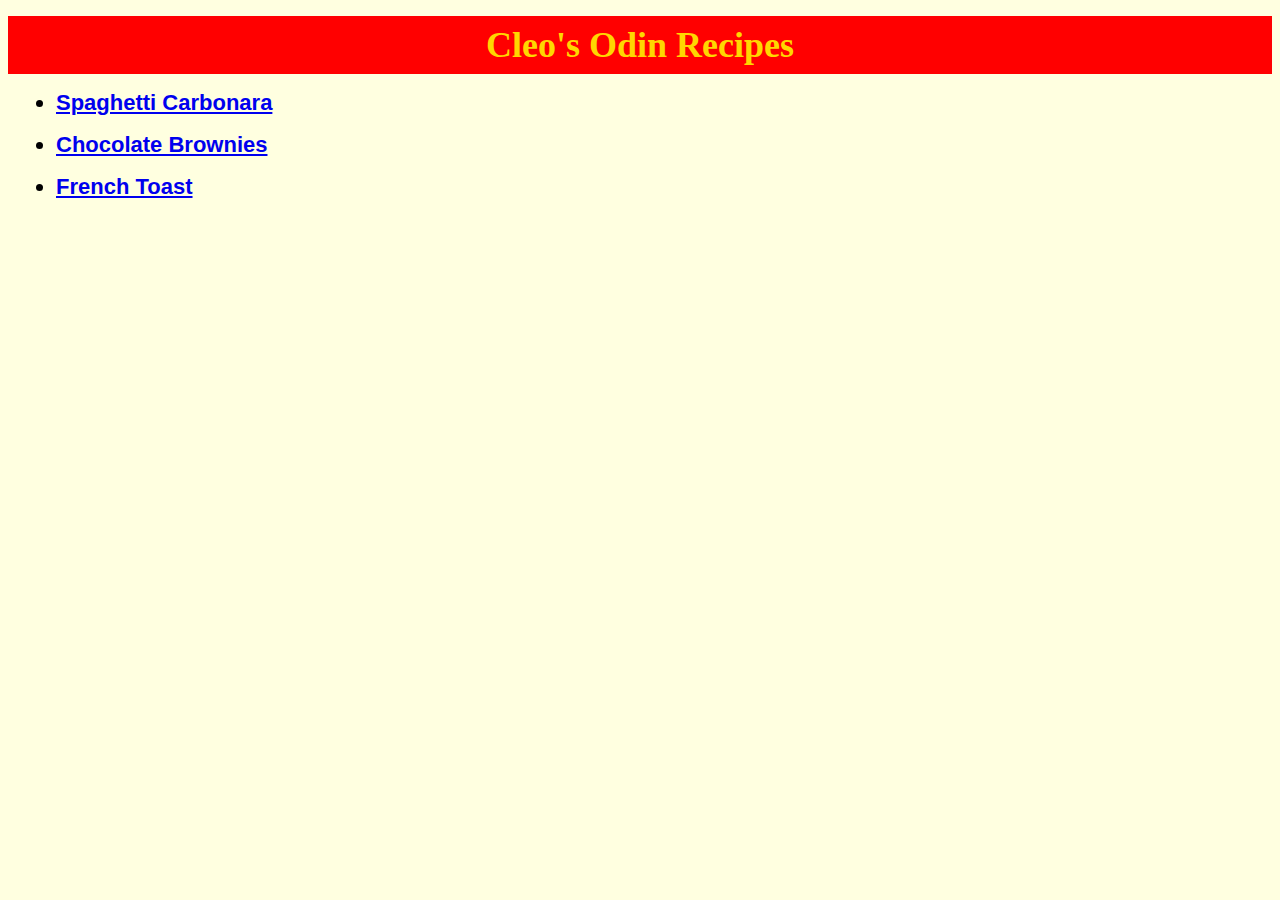
<file: index.html>
<!DOCTYPE html>
<html lang="en">
<head>
    <meta charset="UTF-8">
    <meta name="viewport" content="width=device-width, initial-scale=1.0">
    <link rel="stylesheet" href="style.css">
    <title>Odin Recipes</title>
</head>
<body>
    <h1>Cleo's Odin Recipes</h1>
    <ul>
        <li><a href="recipes/spaghetti-carbonara.html">Spaghetti Carbonara</a></li>
        <li><a href="recipes/chocolate-brownies.html">Chocolate Brownies</a></li>
        <li><a href="recipes/french-toast.html">French Toast</a></li>
    </ul>
</body>
</html>
</file>
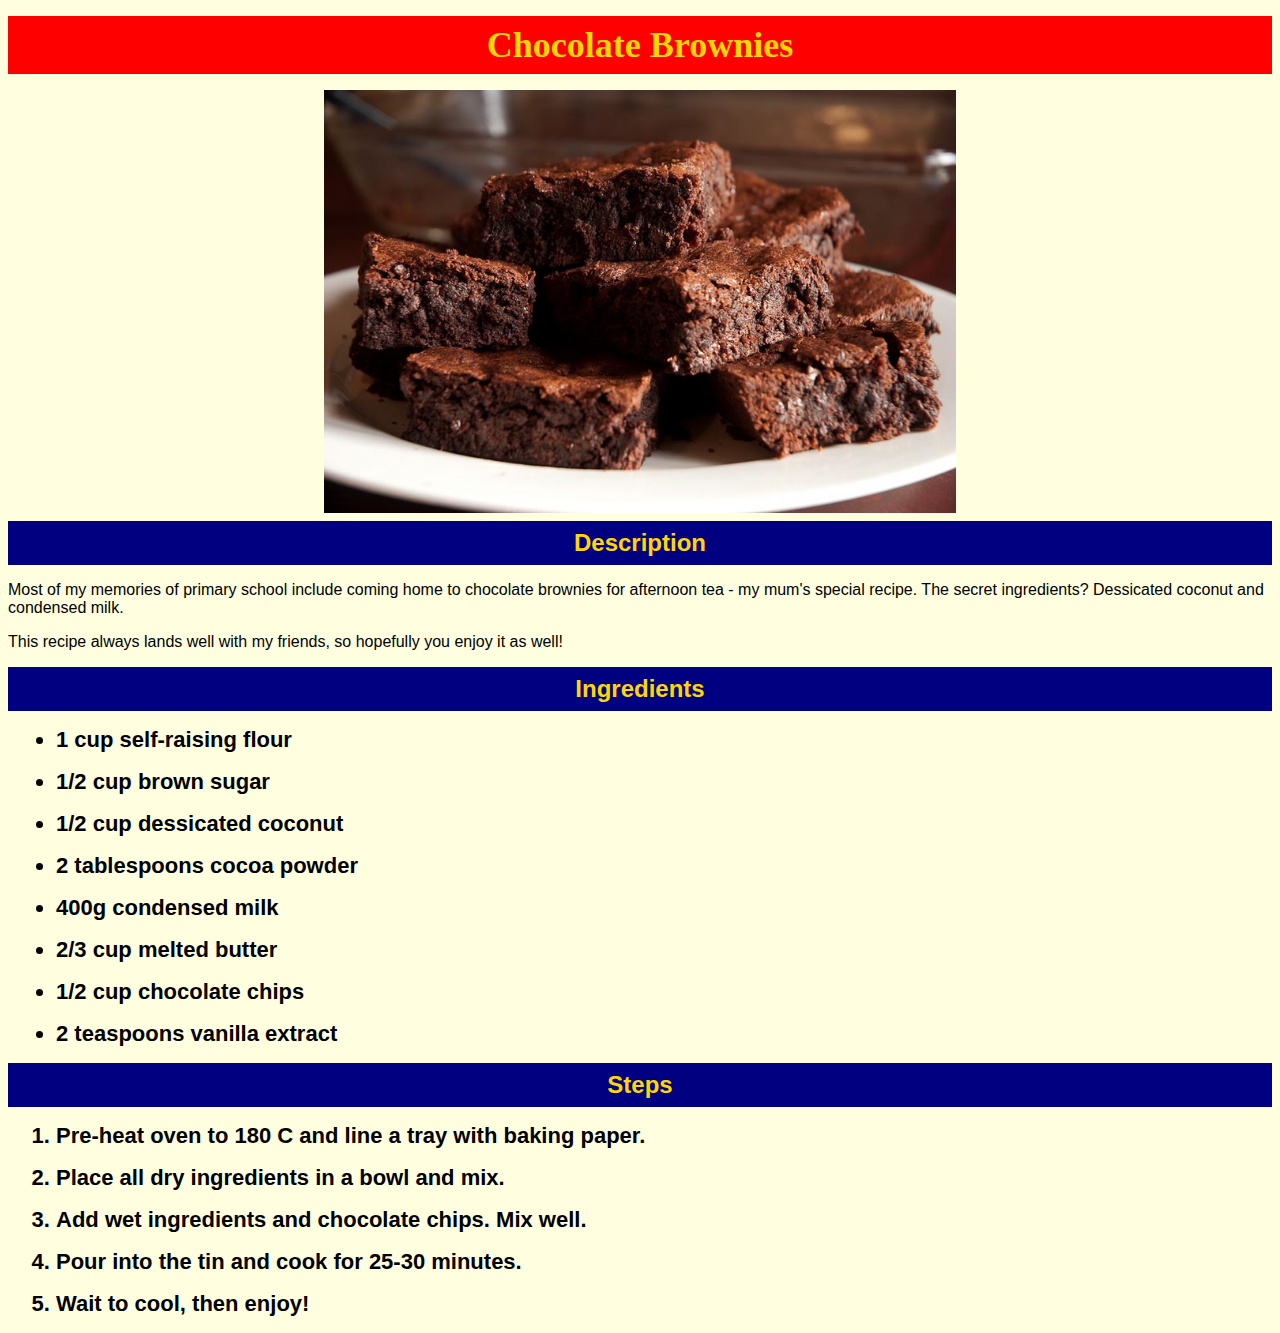
<file: recipes/chocolate-brownies.html>
<!DOCTYPE html>
<html lang="en">
<head>
    <meta charset="UTF-8">
    <meta name="viewport" content="width=device-width, initial-scale=1.0">
    <link rel="stylesheet" href="../style.css">
    <title>Chocolate Brownies</title>
</head>
<body>
    <h1>Chocolate Brownies</h1>
    <img src="../images/chocolate-brownies.jpg" height="300" width="400">
    <h2>Description</h2>
    <p>Most of my memories of primary school include coming home to chocolate brownies for afternoon tea - my mum's special recipe. The secret ingredients? Dessicated coconut and condensed milk.</p>
    <p>This recipe always lands well with my friends, so hopefully you enjoy it as well!</p>
    <h2>Ingredients</h2>
    <ul>
        <li>1 cup self-raising flour</li>
        <li>1/2 cup brown sugar</li>
        <li>1/2 cup dessicated coconut</li>
        <li>2 tablespoons cocoa powder</li>
        <li>400g condensed milk</li>
        <li>2/3 cup melted butter</li>
        <li>1/2 cup chocolate chips</li>
        <li>2 teaspoons vanilla extract</li>
    </ul>
    <h2>Steps</h2>
    <ol>
        <li>Pre-heat oven to 180 C and line a tray with baking paper.</li>
        <li>Place all dry ingredients in a bowl and mix.</li>
        <li>Add wet ingredients and chocolate chips. Mix well.</li>
        <li>Pour into the tin and cook for 25-30 minutes.</li>
        <li>Wait to cool, then enjoy!</li>
    </ol>
</body>
</html>
</file>
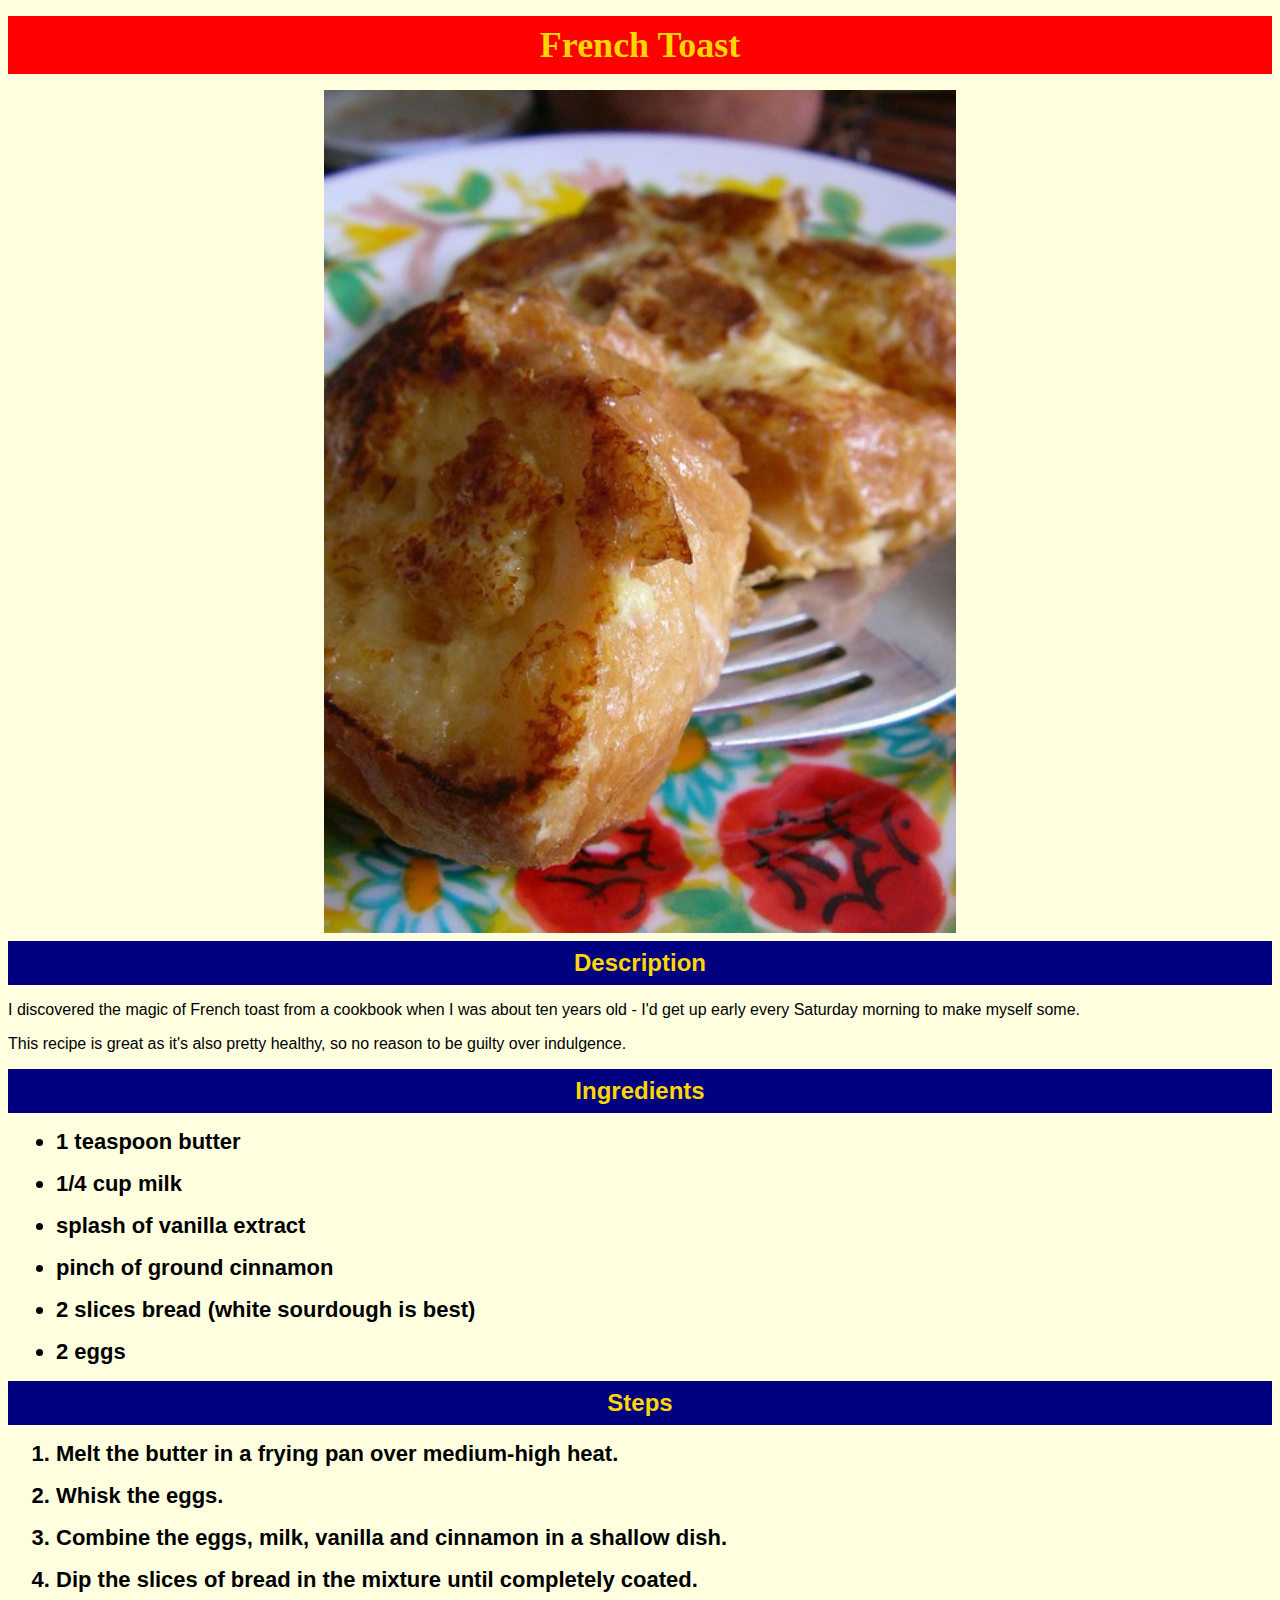
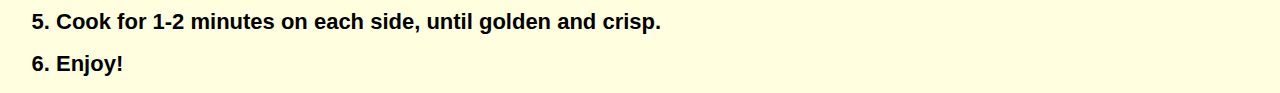
<file: recipes/french-toast.html>
<!DOCTYPE html>
<html lang="en">
<head>
    <meta charset="UTF-8">
    <meta name="viewport" content="width=device-width, initial-scale=1.0">
    <link rel="stylesheet" href="../style.css">
    <title>French Toast</title>
</head>
<body>
    <h1>French Toast</h1>
    <img src="../images/french-toast.jpg" height="300" width="400">
    <h2>Description</h2>
    <p>I discovered the magic of French toast from a cookbook when I was about ten years old - I'd get up early every Saturday morning to make myself some.</p>
    <p>This recipe is great as it's also pretty healthy, so no reason to be guilty over indulgence.</p>
    <h2>Ingredients</h2>
    <ul>
        <li>1 teaspoon butter</li>
        <li>1/4 cup milk</li>
        <li>splash of vanilla extract</li>
        <li>pinch of ground cinnamon</li>
        <li>2 slices bread (white sourdough is best)</li>
        <li>2 eggs</li>
    </ul>
    <h2>Steps</h2>
    <ol>
        <li>Melt the butter in a frying pan over medium-high heat.</li>
        <li>Whisk the eggs.</li>
        <li>Combine the eggs, milk, vanilla and cinnamon in a shallow dish.</li>
        <li>Dip the slices of bread in the mixture until completely coated.</li>
        <li>Cook for 1-2 minutes on each side, until golden and crisp.</li>
        <li>Enjoy!</li>
    </ol>
</body>
</html>
</file>
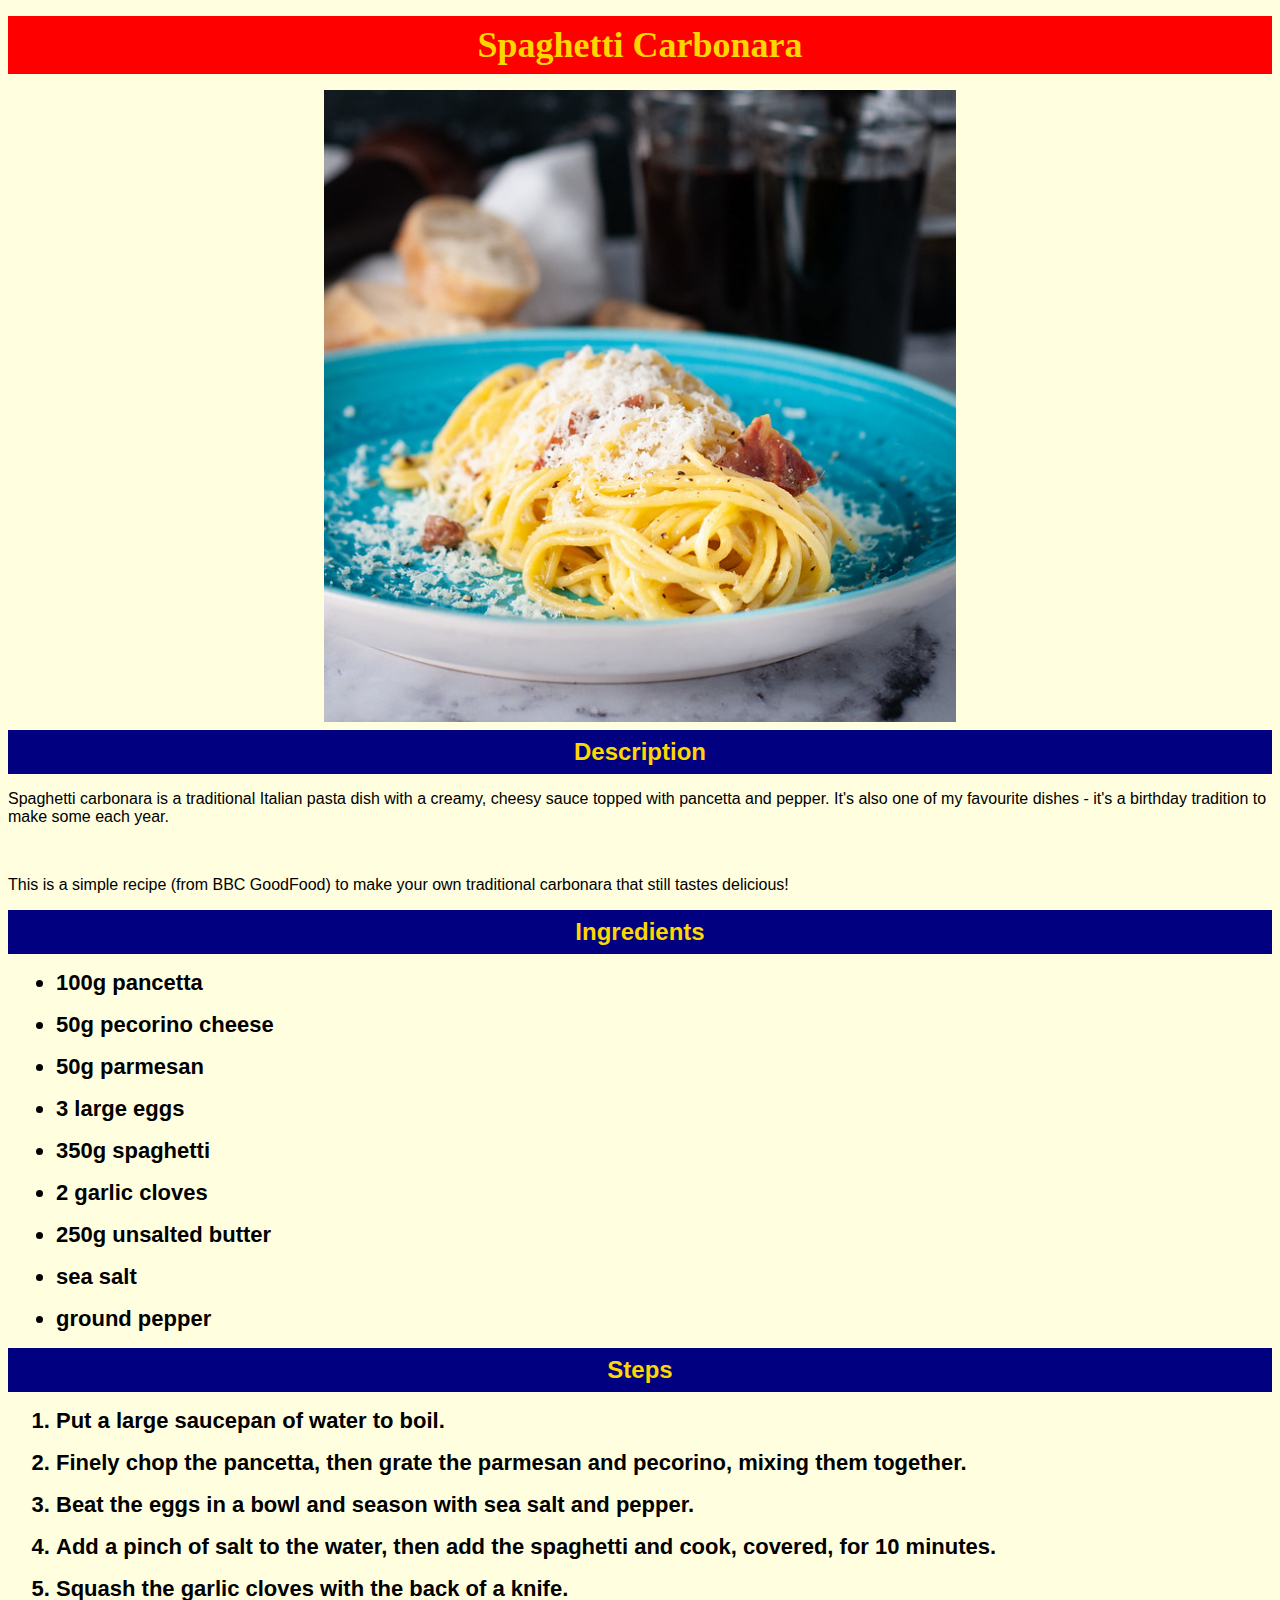
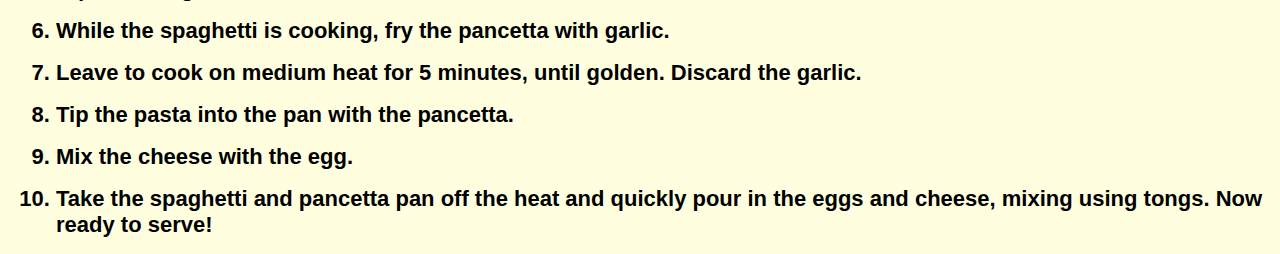
<file: recipes/spaghetti-carbonara.html>
<!DOCTYPE html>
<html lang="en">
<head>
    <meta charset="UTF-8">
    <meta name="viewport" content="width=device-width, initial-scale=1.0">
    <link rel="stylesheet" href="../style.css">
    <title>Spaghetti Carbonara</title>
</head>
<body>
    <h1>Spaghetti Carbonara</h1>
    <img src="../images/spaghetti-carbonara.jpg" height="300" width="400">
    <h2>Description</h2>
    <p>Spaghetti carbonara is a traditional Italian pasta dish with a creamy, cheesy sauce topped with pancetta and pepper. It's also one of my favourite dishes - it's a birthday tradition to make some each year.</p>
    <br>
    <p>This is a simple recipe (from BBC GoodFood) to make your own traditional carbonara that still tastes delicious!</p>
    <h2>Ingredients</h2>
    <ul>
        <li>100g pancetta</li>
        <li>50g pecorino cheese</li>
        <li>50g parmesan</li>
        <li>3 large eggs</li>
        <li>350g spaghetti</li>
        <li>2 garlic cloves</li>
        <li>250g unsalted butter</li>
        <li>sea salt</li>
        <li>ground pepper</li>
    </ul>
    <h2>Steps</h2>
    <ol>
        <li>Put a large saucepan of water to boil.</li>
        <li>Finely chop the pancetta, then grate the parmesan and pecorino, mixing them together.</li>
        <li>Beat the eggs in a bowl and season with sea salt and pepper.</li>
        <li>Add a pinch of salt to the water, then add the spaghetti and cook, covered, for 10 minutes.</li>
        <li>Squash the garlic cloves with the back of a knife.</li>
        <li>While the spaghetti is cooking, fry the pancetta with garlic.</li>
        <li>Leave to cook on medium heat for 5 minutes, until golden. Discard the garlic.</li>
        <li>Tip the pasta into the pan with the pancetta.</li>
        <li>Mix the cheese with the egg.</li>
        <li>Take the spaghetti and pancetta pan off the heat and quickly pour in the eggs and cheese, mixing using tongs. Now ready to serve!</li>
    </ol>
</body>
</html>
</file>
<file: style.css>
body {
    background-color: lightyellow;
    font-size: 16px;
    font-family: Tahoma, Verdana, sans-serif;
}

h1 {
    background-color: red;
    color: gold;
    font-weight: bold;
    font-family: 'Brush Script MT', Georgia, serif;
    text-align: center;
    font-size: 36px;
    margin: 16px auto;
    padding: 8px;
}

li {
    font-weight: bold;
    font-size: 22px;
    margin: 16px 8px;
}

img {
    width: 400px;
    height: auto;
    display: block;
    margin-left: auto;
    margin-right: auto;
    width: 50%;
}

h2 {
    font-size: 24px;
    background-color: navy;
    color: gold;
    font-weight: bold;
    text-align: center;
    padding: 8px;
    margin: 8px auto;
}
</file>
